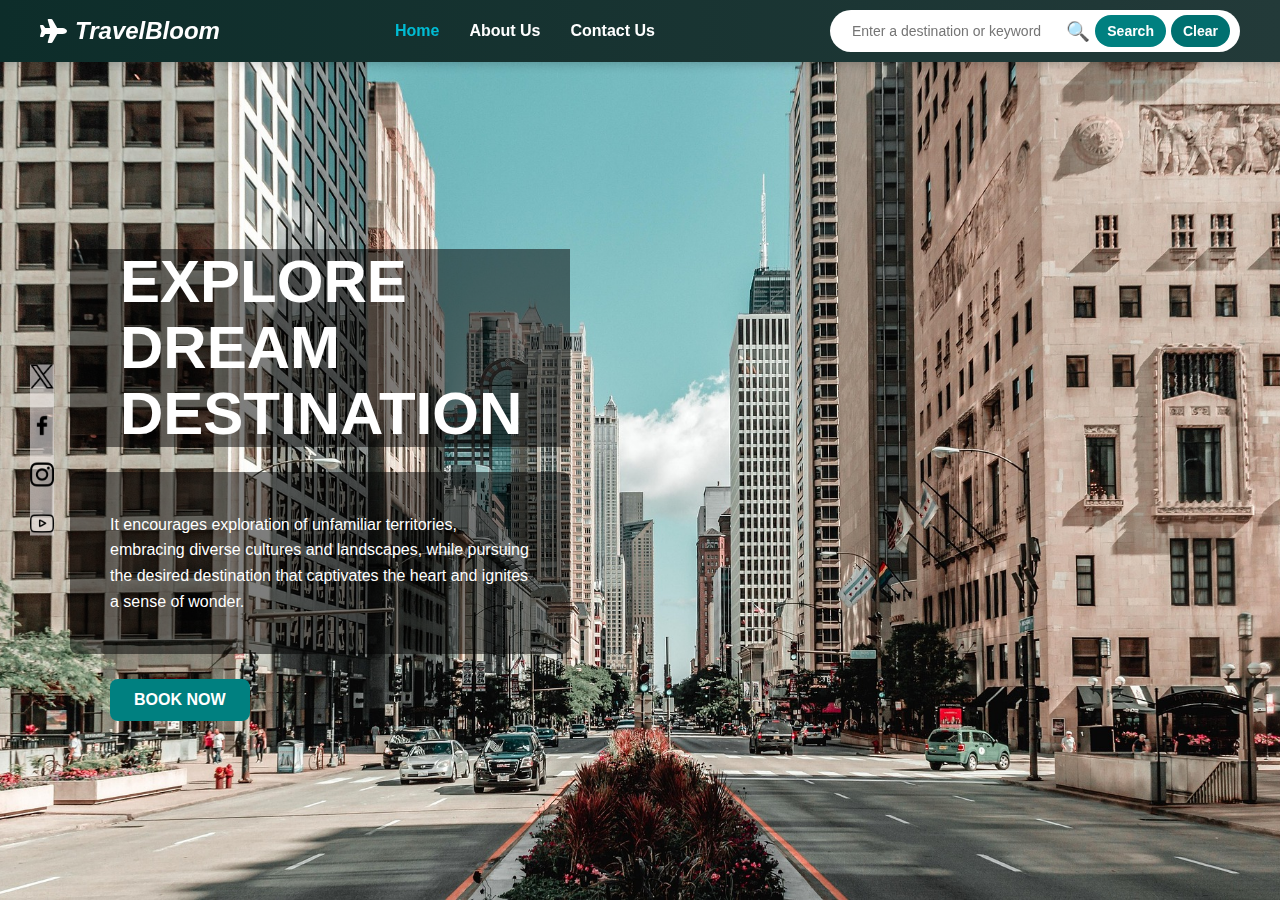
<file: index.html>
<html>
  <head>
    <meta charset="UTF-8" />
    <title>Travel Recommendation</title>
    <link rel="stylesheet" href="travel_recommendation.css" />
    <link rel="stylesheet" href="https://cdnjs.cloudflare.com/ajax/libs/font-awesome/6.5.0/css/all.min.css" />
  </head>
  <body>
    <nav class="navbar">
      <div class="logo">
        <i class="fas fa-plane" style="color: white; font-size: 24px"></i>
        TravelBloom
      </div>
      <div class="links">
        <a href="./index.html">Home</a>
        <a href="./about.html">About Us</a>
        <a href="./contact.html">Contact Us</a>
      </div>
      <div class="search-container">
        <input type="text" placeholder="Enter a destination or keyword" id="searchInput" />
        <span class="search-icon">🔍</span>
        <button onclick="search()">Search</button>
        <button class="clear" onclick="clearSearch()">Clear</button>
      </div>
    </nav>
    <main class="hero">
      <div class="social-icons">
        <a href="#"><img src="./images/twitter.png" alt="Twitter" /></a>
        <a href="#"><img src="./images/facebook.png" alt="Facebook" /></a>
        <a href="#"><img src="./images/instagram.png" alt="Instagram" /></a>
        <a href="#"><img src="./images/youtube.png" alt="YouTube" /></a>
      </div>
      <div class="hero-text">
        <h1>EXPLORE<br />DREAM<br />DESTINATION</h1>
        <p>
          It encourages exploration of unfamiliar territories, embracing diverse cultures and landscapes, while pursuing the desired destination that
          captivates the heart and ignites a sense of wonder.
        </p>
        <button>BOOK NOW</button>
      </div>
    </main>

    <div class="results-container" id="resultsContainer"></div>

    <script src="travel_recommendation.js"></script>
  </body>
</html>
</file>
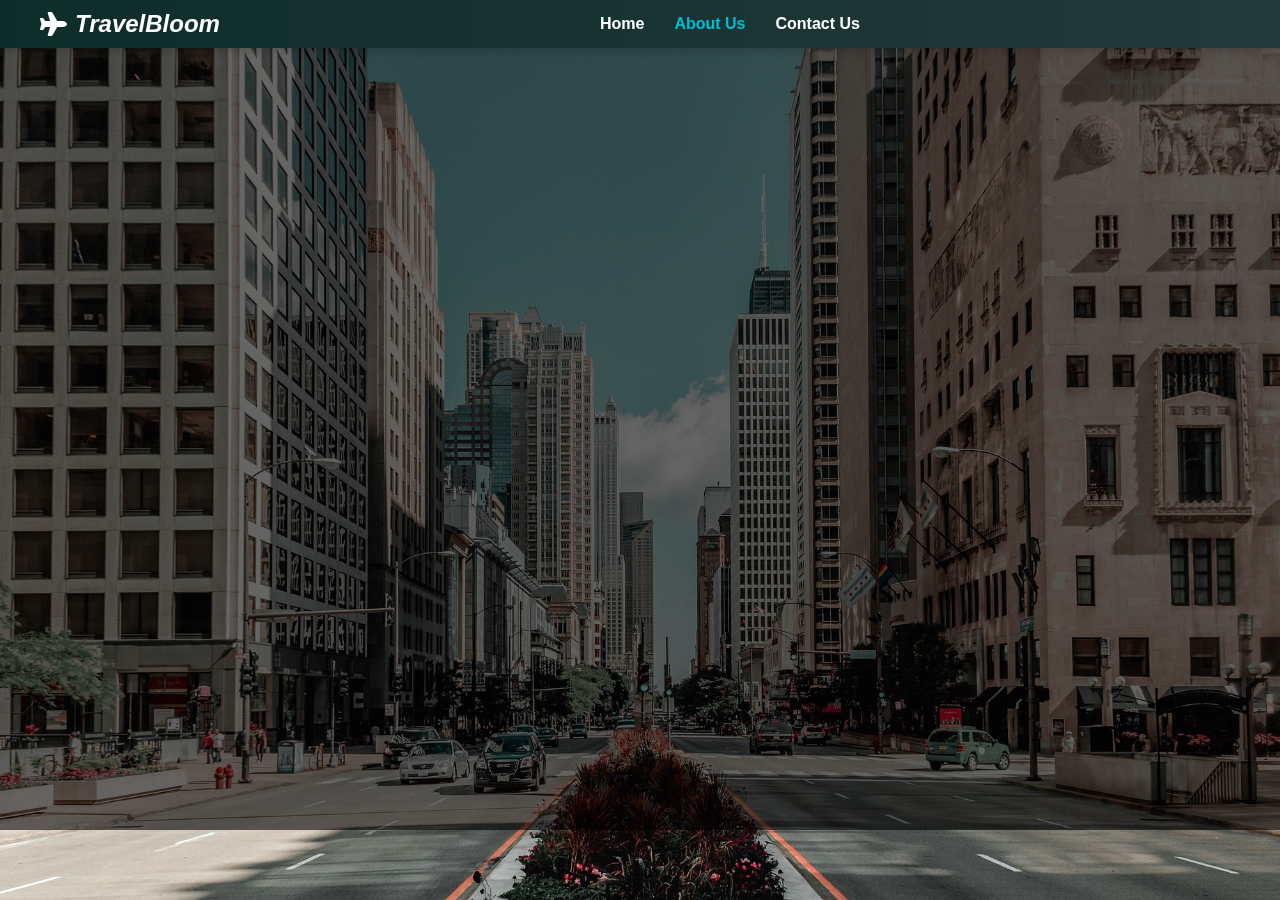
<file: about.html>
<!DOCTYPE html>
<html lang="en">
  <head>
    <meta charset="UTF-8" />
    <title>Travel Recommendation - About Us</title>
    <link rel="stylesheet" href="travel_recommendation.css" />
    <link rel="stylesheet" href="https://cdnjs.cloudflare.com/ajax/libs/font-awesome/6.5.0/css/all.min.css" />
  </head>
  <body>
    <nav class="navbar">
      <div class="logo">
        <i class="fas fa-plane" style="color: white; font-size: 24px"></i>
        TravelBloom
      </div>
      <div class="links">
        <a href="./index.html">Home</a>
        <a href="./about.html" class="active">About Us</a>
        <a href="./contact.html">Contact Us</a>
      </div>
      <div class="search-container hidden-search">
        <input type="text" placeholder="Enter a destination or keyword" id="searchInput" />
        <span class="search-icon">🔍</span>
        <button onclick="search()">Search</button>
        <button class="clear" onclick="clearSearch()">Clear</button>
      </div>
    </nav>
    <main class="content-page">
      <div class="page-overlay">
        <section class="about-us-section">
          <h1>ABOUT US</h1>
          <p>
            Welcome to Our Company! We are a team of passionate individuals dedicated to providing excellent services/products to our customers. Our
            mission is to provide the best experience for people traveling to different destinations around the world. Our values include integrity,
            innovation, customer satisfaction, and teamwork. We believe in putting our customers first and working together to achieve our goals. Feel
            free to explore our website to learn more about what we offer!
          </p>

          <div class="team-members">
            <div class="member-card">
              <img src="./images/icon.webp" alt="John Doe" />
              <h4>John Doe</h4>
              <p>john is responsible for...</p>
              <span class="role-badge">CEO</span>
            </div>
            <div class="member-card">
              <img src="./images/icon.webp" alt="Celina Thomas" />
              <h4>Celina Thomas</h4>
              <p>Celina Thomas is responsible for...</p>
              <span class="role-badge">Team Lead</span>
            </div>
            <div class="member-card">
              <img src="./images/icon.webp" alt="Mike Tysen" />
              <h4>Mike Tysen</h4>
              <p>Mike Tysen is responsible for...</p>
              <span class="role-badge">Delivery Head</span>
            </div>
          </div>
        </section>
      </div>
    </main>

    <script src="travel_recommendation.js"></script>
  </body>
</html>
</file>
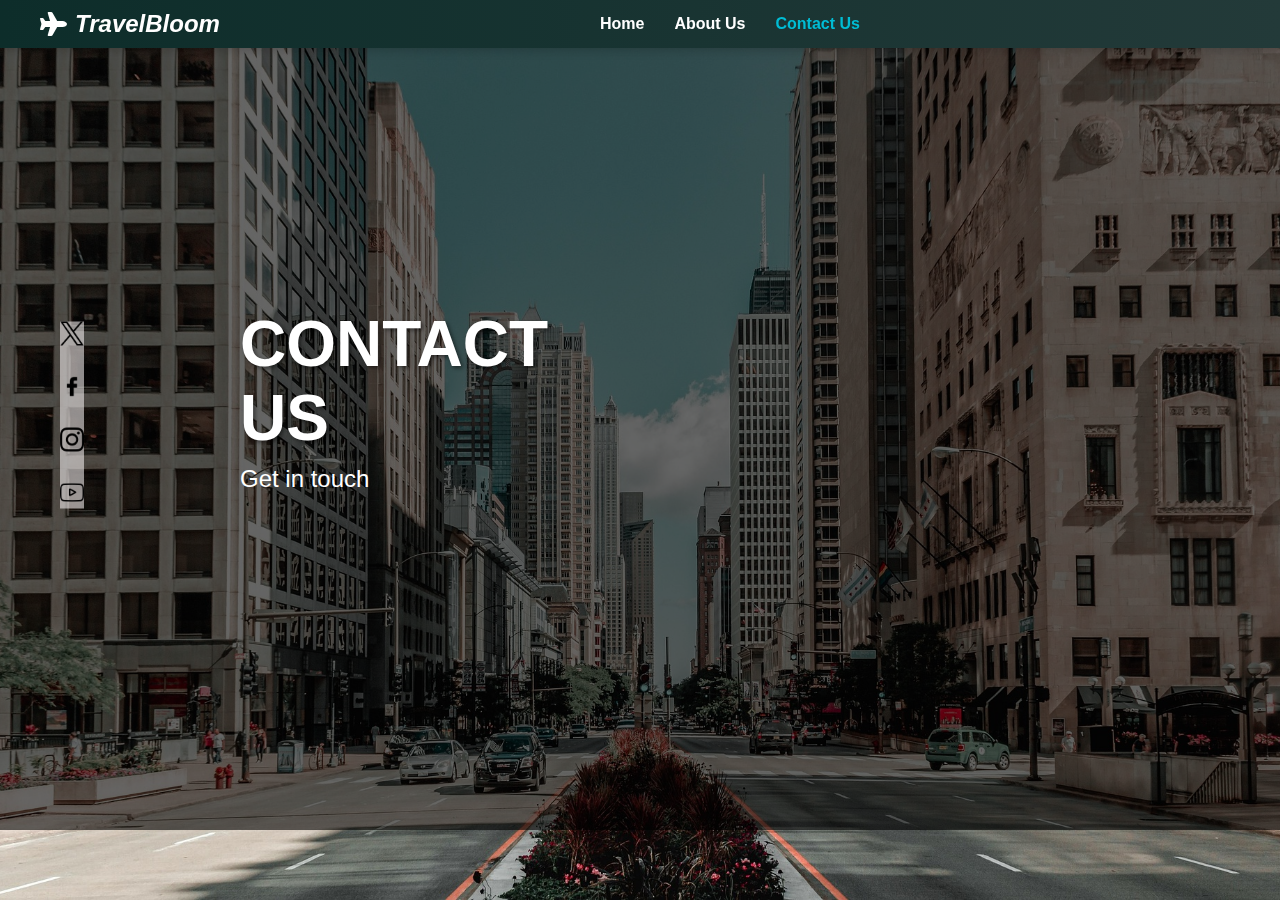
<file: contact.html>
<!DOCTYPE html>
<html lang="en">
  <head>
    <meta charset="UTF-8" />
    <title>Travel Recommendation - Contact Us</title>
    <link rel="stylesheet" href="travel_recommendation.css" />
    <link rel="stylesheet" href="https://cdnjs.cloudflare.com/ajax/libs/font-awesome/6.5.0/css/all.min.css" />
  </head>
  <body>
    <nav class="navbar">
      <div class="logo">
        <i class="fas fa-plane" style="color: white; font-size: 24px"></i>
        TravelBloom
      </div>
      <div class="links">
        <a href="./index.html">Home</a>
        <a href="./about.html">About Us</a>
        <a href="./contact.html" class="active">Contact Us</a>
      </div>
      <div class="search-container hidden-search">
        <input type="text" placeholder="Enter a destination or keyword" id="searchInput" />
        <span class="search-icon">🔍</span>
        <button onclick="search()">Search</button>
        <button class="clear" onclick="clearSearch()">Clear</button>
      </div>
    </nav>

    <main class="content-page">
      <div class="social-icons contact-social-icons">
        <a href="#"><img src="./images/twitter.png" alt="Twitter" /></a>
        <a href="#"><img src="./images/facebook.png" alt="Facebook" /></a>
        <a href="#"><img src="./images/instagram.png" alt="Instagram" /></a>
        <a href="#"><img src="./images/youtube.png" alt="YouTube" /></a>
      </div>

      <div class="page-overlay">
        <div class="contact-content-wrapper">
          <div class="contact-text-left">
            <h1>CONTACT US</h1>
            <p class="get-in-touch">Get in touch</p>
          </div>
          <section class="contact-us-section">
            <form class="contact-form">
              <input type="text" placeholder="Name" required />
              <input type="email" placeholder="Email" required />
              <textarea placeholder="Message" rows="6"></textarea>
              <button type="submit" class="submit-btn">Submit</button>
            </form>
          </section>
        </div>
      </div>
    </main>

    <script src="travel_recommendation.js"></script>
  </body>
</html>
</file>
<file: travel_recommendation.css>
* {
  margin: 0;
  padding: 0;
  box-sizing: border-box;
}

body {
  background: url("./images/background_home3.jpg") no-repeat center center/cover;
  color: white;
  font-family: "Segoe UI", sans-serif;
  height: 100vh;
  position: relative;
  display: flex; /* Make body a flex container */
  flex-direction: column; /* Stack navbar, main content, and results vertically by default */
}

/* Navbar */
.navbar {
  display: flex;
  align-items: center;
  justify-content: space-between;
  padding: 10px 40px;
  background: linear-gradient(to right, #0d2d2a, #233a39);
  color: white;
  position: fixed; /* Make it fixed to stay on top */
  width: 100%; /* Take full width */
  top: 0; /* Align to top */
  left: 0; /* Align to left */
  z-index: 1000; /* Ensure it's above other content */
  box-shadow: 0 2px 10px rgba(0, 0, 0, 0.2); /* Subtle shadow */
}

.navbar .logo {
  display: flex;
  align-items: center;
  font-size: 1.5em;
  font-style: italic;
  font-weight: bold;
}

.navbar .logo i {
  /* Styling for the plane icon */
  margin-right: 8px;
}

.navbar .links {
  flex-grow: 1; /* Allows links to take available space */
  display: flex;
  justify-content: center; /* Centers the links */
}

.navbar .links a {
  margin: 0 15px;
  text-decoration: none;
  color: white;
  font-weight: bold;
  transition: color 0.3s ease; /* Smooth transition for hover */
}

.navbar .links a:hover,
.navbar .links a.active {
  color: #00bcd4; /* A brighter teal/cyan for active/hover */
}

.navbar .search-container {
  display: flex;
  align-items: center;
  background: white;
  border-radius: 30px;
  padding: 5px 10px;
  width: 410px; /* Adjusted width for a smaller search bar*/
  justify-content: flex-end; /* Aligns content to the right*/
  flex-shrink: 0; /* Prevent it from shrinking */
}

/* Class to hide the search bar on non-home pages */
.hidden-search {
  display: none !important; /* !important to override other flex displays */
}

.navbar input[type="text"] {
  border: none;
  outline: none;
  padding: 8px 12px;
  border-radius: 30px;
  width: 100%;
  flex-grow: 1;
  font-size: 14px;
  color: #333;
}

.navbar button {
  border: none;
  padding: 8px 12px;
  margin-left: 5px;
  border-radius: 20px;
  background-color: teal;
  color: white;
  cursor: pointer;
  font-weight: bold;
  font-size: 14px;
  transition: background-color 0.3s ease;
}

.navbar button:hover {
  background-color: #005656;
}

.navbar button.clear {
  background-color: #007070;
}

.navbar button.clear:hover {
  background-color: #004d4d;
}

.navbar .search-icon {
  margin-left: 10px;
  color: teal;
  font-size: 1.2em;
  cursor: pointer;
}

/* Main content area for Home page */
.hero {
  display: flex;
  align-items: center;
  height: calc(100vh - 70px); /* Adjust height to fill viewport below navbar */
  padding: 0 60px;
  padding-top: 70px; /* Added: Push content below fixed navbar */
  position: relative;
  flex: 1; /* Allow hero to take available space */
}

/* Main content area for About and Contact pages */
.content-page {
  display: flex;
  justify-content: center;
  align-items: center;
  height: calc(100vh - 70px); /* Fill screen below navbar */
  padding-top: 70px; /* Push content down to avoid navbar overlap */
  position: relative;
  overflow-y: auto; /* Allow scrolling if content overflows */
}

/* Overlay for About and Contact pages */
.page-overlay {
  position: absolute;
  top: 0;
  left: 0;
  width: 100%;
  height: 100%;
  background: rgba(0, 0, 0, 0.6); /* Semi-transparent black overlay */
  display: flex;
  justify-content: center;
  align-items: center;
  padding: 20px; /* Add padding for content inside the overlay */
}

.hero-text {
  display: flex;
  flex-direction: column;
  justify-content: center;
  max-width: 500px;
  z-index: 2; /* Ensure text is above background overlay */
}

.hero-text h1 {
  font-size: 60px;
  font-weight: 800;
  line-height: 1.1;
  text-transform: uppercase;
  margin-bottom: 25px;
  padding-left: 50px;
  background-color: rgba(0, 0, 0, 0.5);
  transform: translateX(10px);
}

.hero-text p {
  font-size: 16px;
  line-height: 1.6;
  padding: 40px;
  background-color: rgba(0, 0, 0, 0.5);
  border-radius: 8px;
  margin-bottom: 25px;
  transform: translateX(10px);
}

.hero-text button {
  padding: 12px 24px;
  background-color: teal;
  color: white;
  border: none;
  border-radius: 8px;
  font-weight: bold;
  font-size: 16px;
  width: fit-content;
  cursor: pointer;
  transform: translateX(50px);
  transition: background-color 0.3s ease;
}

.hero-text button:hover {
  background-color: #005656;
}

/* Social Icons (General, for Home page) */
.social-icons {
  position: absolute;
  left: 30px;
  top: 50%;
  background: rgba(236, 232, 232, 0.6);
  transform: translateY(-50%);
  display: flex;
  flex-direction: column;
  gap: 25px;
  z-index: 2; /* Ensure it's above background overlay */
}

.social-icons img {
  width: 24px;
  cursor: pointer;
}

/* Social Icons specific to Contact page */
.contact-social-icons {
  position: absolute;
  left: 60px; /* Adjust based on image, slightly right of the edge */
  top: 50%;
  transform: translateY(-50%);
  display: flex;
  flex-direction: column;
  gap: 25px;
  z-index: 3; /* Ensure it's above the overlay and content wrapper */
  color: white; /* Icons are white in the image */
}

/* About Us Section Styles */
.about-us-section {
  max-width: 900px;
  background-color: rgba(255, 255, 255, 0.9);
  padding: 40px;
  border-radius: 10px;
  color: #333;
  box-shadow: 0 5px 15px rgba(0, 0, 0, 0.3);
  text-align: center;
  z-index: 1;
  margin: 20px;
  opacity: 0;
  animation: fadeIn 1s forwards;
}

.about-us-section h1 {
  font-size: 3em;
  margin-bottom: 20px;
  color: #0a4f5f;
  text-transform: uppercase;
}

.about-us-section p {
  font-size: 1.1em;
  line-height: 1.7;
  margin-bottom: 20px;
}

.about-us-section p strong {
  color: teal;
}

.team-members {
  display: flex;
  justify-content: center;
  gap: 30px;
  margin-top: 40px;
  flex-wrap: wrap;
}

.member-card {
  background-color: white;
  border-radius: 10px;
  padding: 20px;
  text-align: center;
  box-shadow: 0 2px 10px rgba(0, 0, 0, 0.1);
  width: 250px;
  position: relative;
  overflow: hidden;
  transition: transform 0.3s ease;
}

.member-card:hover {
  transform: translateY(-5px);
}

.member-card img {
  width: 120px;
  height: 120px;
  border-radius: 50%;
  object-fit: cover;
  margin-bottom: 15px;
  border: 3px solid teal;
}

.member-card h4 {
  font-size: 1.5em;
  margin-bottom: 5px;
  color: #0a4f5f;
}

.member-card p {
  font-size: 0.9em;
  color: #6c757d;
  margin-bottom: 15px;
}

.role-badge {
  background-color: teal;
  color: white;
  padding: 8px 15px;
  border-radius: 20px;
  font-size: 0.8em;
  font-weight: 600;
  display: inline-block;
}

/* New: Wrapper for Contact Page content (text on left, form on right) */
.contact-content-wrapper {
  display: flex;
  justify-content: center;
  align-items: center; /* Vertically center items */
  width: 100%;
  max-width: 1000px; /* Adjust max-width as per your preference for the overall block */
  gap: 80px; /* Space between text and form */
  padding: 20px;
  flex-wrap: wrap; /* Allow wrapping on smaller screens */
}

.contact-text-left {
  flex: 1; /* Allow it to grow */
  min-width: 250px; /* Minimum width before wrapping */
  max-width: 450px; /* Max width for the text block */
  text-align: left;
  color: white; /* Text color over the background, as seen in the image */
  z-index: 2;
  /* Add padding to move it slightly right, away from social icons */
  padding-left: 80px; /* Adjusted to visually align with image */
}

.contact-text-left h1 {
  font-size: 4em; /* Larger font size for the main heading, matching image */
  margin-bottom: 10px;
  color: white;
  text-transform: uppercase;
  text-shadow: 2px 2px 4px rgba(0, 0, 0, 0.5); /* For better readability */
}

.contact-text-left .get-in-touch {
  font-size: 1.5em; /* Larger font size for "Get in touch" */
  margin-bottom: 30px;
  color: white; /* White text as per image */
}

/* Contact Us Section Styles (Now primarily for the form on the right) */
.contact-us-section {
  flex: 1; /* Allow it to grow */
  min-width: 300px; /* Minimum width for the form before wrapping */
  max-width: 500px; /* Max width for the form itself */
  background-color: rgba(255, 255, 255, 0.9);
  padding: 40px;
  border-radius: 10px;
  color: #333;
  box-shadow: 0 5px 15px rgba(0, 0, 0, 0.3);
  text-align: center;
  z-index: 1;
  margin: 20px; /* Add some margin for smaller screens */
  opacity: 0;
  animation: fadeIn 1s forwards;
}

.contact-form input,
.contact-form textarea {
  width: calc(100% - 20px); /* Adjust for padding */
  padding: 12px;
  margin-bottom: 20px;
  border: 1px solid #ccc;
  border-radius: 5px;
  font-size: 1em;
  box-sizing: border-box;
  color: #333;
  background-color: white;
}

.contact-form textarea {
  resize: vertical;
  min-height: 120px;
}

.contact-form .submit-btn {
  background-color: teal;
  color: white;
  border: none;
  padding: 15px 30px;
  font-size: 1.2em;
  border-radius: 5px;
  cursor: pointer;
  transition: background-color 0.3s ease;
  width: 100%;
}

.contact-form .submit-btn:hover {
  background-color: #005656;
}

/* Simple fade-in animation for page content */
@keyframes fadeIn {
  from {
    opacity: 0;
  }
  to {
    opacity: 1;
  }
}

/* New: Styles for search results */
.results-container {
  padding: 40px 60px;
  background-color: rgba(0, 0, 0, 0.7); /* Semi-transparent background for results */
  color: white;
  min-height: 200px; /* Ensure it has some height even if empty */
  display: none; /* Hidden by default */
  flex-direction: column; /* Stack cards vertically */
  gap: 30px; /* Space between result cards */
  align-items: center; /* Center cards horizontally */
  overflow-y: auto; /* Enable scrolling for results if they overflow */
  height: calc(100vh - 70px); /* Take up remaining height */
  padding-top: 70px; /* Account for fixed navbar */
}

.result-card {
  background-color: rgba(255, 255, 255, 0.9);
  color: #333;
  border-radius: 8px;
  box-shadow: 0 4px 10px rgba(0, 0, 0, 0.2);
  padding: 20px;
  width: 300px; /* Fixed width for each card */
  text-align: center;
  transition: transform 0.3s ease;
}

.result-card:hover {
  transform: translateY(-5px);
}

.result-card img {
  max-width: 100%;
  height: 200px; /* Fixed height for images */
  object-fit: cover; /* Cover the area, cropping if necessary */
  border-radius: 5px;
  margin-bottom: 15px;
}

.result-card h3 {
  font-size: 1.8em;
  margin-bottom: 10px;
  color: teal;
}

.result-card p {
  font-size: 1em;
  line-height: 1.6;
  color: #555;
}

/* For no results message */
.no-results {
  text-align: center;
  font-size: 1.5em;
  color: #ccc;
  width: 100%; /* Make sure it takes full width to center text */
  padding: 50px 0;
}

/* New: Flex container for main content and results */
body.show-results {
  flex-direction: row; /* Arrange hero and results side-by-side */
  justify-content: space-between; /* Space them out */
  align-items: flex-start; /* Align to the top */
}

body.show-results .hero {
  flex: 1; /* Allow hero to shrink/grow */
  height: calc(100vh - 70px); /* Maintain height */
}

body.show-results .results-container {
  display: flex; /* Show the results container */
  width: 350px; /* Adjust width as needed for the right side */
  flex-shrink: 0; /* Prevent it from shrinking */
  height: calc(100vh - 70px); /* Match height of hero */
  position: sticky; /* Keep it in view when scrolling if hero is long */
  top: 70px; /* Position below fixed navbar */
}

/* Responsive Design */
@media (max-width: 1024px) {
  .navbar {
    padding: 10px 20px;
  }

  .navbar .search-container {
    width: 200px;
  }

  .hero-text h1 {
    font-size: 50px;
  }

  .hero-text p {
    font-size: 15px;
    padding: 30px;
  }

  .about-us-section {
    padding: 30px;
    max-width: 800px;
  }

  .team-members {
    flex-direction: column;
    align-items: center;
  }

  .member-card {
    width: 70%;
  }

  /* Contact page specific responsive adjustments */
  .contact-content-wrapper {
    flex-direction: column; /* Stack text and form vertically */
    gap: 30px;
  }

  .contact-text-left {
    text-align: center; /* Center text when stacked */
    padding-left: 0;
    max-width: 100%; /* Allow it to take full width */
  }

  .contact-text-left h1 {
    font-size: 3em; /* Adjust font size for smaller screens */
  }

  .contact-text-left .get-in-touch {
    font-size: 1.2em;
  }

  .contact-us-section {
    width: 90%; /* Adjust form width */
    max-width: 500px;
    margin: 0 auto; /* Center the form */
  }

  .contact-social-icons {
    position: static; /* Remove absolute positioning */
    transform: none;
    flex-direction: row; /* Display horizontally */
    justify-content: center;
    margin-top: 20px; /* Space from navbar */
    margin-bottom: 20px; /* Space from content */
    padding: 0 20px;
    left: auto; /* Reset left */
  }

  /* Responsive for search results on smaller screens */
  body.show-results {
    flex-direction: column; /* Stack hero and results vertically */
  }

  body.show-results .results-container {
    width: 100%; /* Take full width */
    height: auto; /* Adjust height based on content */
    position: static; /* Remove sticky positioning */
    padding-top: 20px; /* Adjust padding */
  }
}

@media (max-width: 768px) {
  body {
    flex-direction: column; /* Ensure vertical stacking on small screens */
  }

  .navbar {
    flex-direction: column;
    padding: 15px;
  }

  .navbar .links {
    margin-top: 15px;
    flex-wrap: wrap;
    justify-content: center;
  }

  .navbar .links a {
    margin: 0 10px 10px;
  }

  .navbar .search-container {
    margin-top: 15px;
    width: 90%;
    justify-content: center;
  }

  .navbar input[type="text"],
  .navbar button {
    padding: 10px 15px;
    font-size: 16px;
  }

  .hero,
  .content-page {
    height: auto;
    min-height: calc(100vh - 180px); /* Adjust min-height for stacked navbar */
    padding-top: 180px; /* Adjust padding-top for stacked navbar */
    flex-direction: column;
    justify-content: flex-start;
  }

  .hero-text {
    text-align: center;
    padding: 20px;
    margin: 0 auto;
    max-width: 90%;
  }

  .hero-text h1 {
    font-size: 40px;
    padding-left: 0;
    transform: translateX(0);
  }

  .hero-text p {
    padding: 20px;
    transform: translateX(0);
  }

  .hero-text button {
    transform: translateX(0);
    margin-top: 20px;
  }

  .social-icons:not(.contact-social-icons) {
    /* Target only home page social icons for this adjustment */
    position: static;
    transform: none;
    flex-direction: row;
    justify-content: center;
    margin-top: 30px;
    padding-bottom: 20px;
  }

  .about-us-section,
  .contact-us-section {
    width: 90%;
    margin: 20px auto;
  }
}

@media (max-width: 480px) {
  .navbar .logo {
    font-size: 1.2em;
  }

  .navbar .links a {
    font-size: 0.9em;
  }

  .navbar input[type="text"],
  .navbar button {
    font-size: 13px;
    padding: 6px 10px;
  }

  .hero-text h1 {
    font-size: 30px;
  }

  .hero-text p {
    font-size: 14px;
    padding: 15px;
  }

  .hero-text button {
    padding: 10px 20px;
    font-size: 14px;
  }

  .about-us-section h1,
  .contact-text-left h1 {
    font-size: 2.5em;
  }

  .contact-form input,
  .contact-form textarea {
    font-size: 0.9em;
    padding: 10px;
  }

  .contact-form .submit-btn {
    font-size: 1em;
    padding: 12px 25px;
  }
}
/*visit button*/
.visit-button {
  background-color: teal; /* Matching your existing button style */
  color: white;
  border: none;
  padding: 10px 20px;
  border-radius: 5px;
  cursor: pointer;
  font-size: 1em;
  margin-top: 15px; /* Space above the button */
  transition: background-color 0.3s ease;
}

.visit-button:hover {
  background-color: #005656; /* Darker teal on hover */
}
</file>
